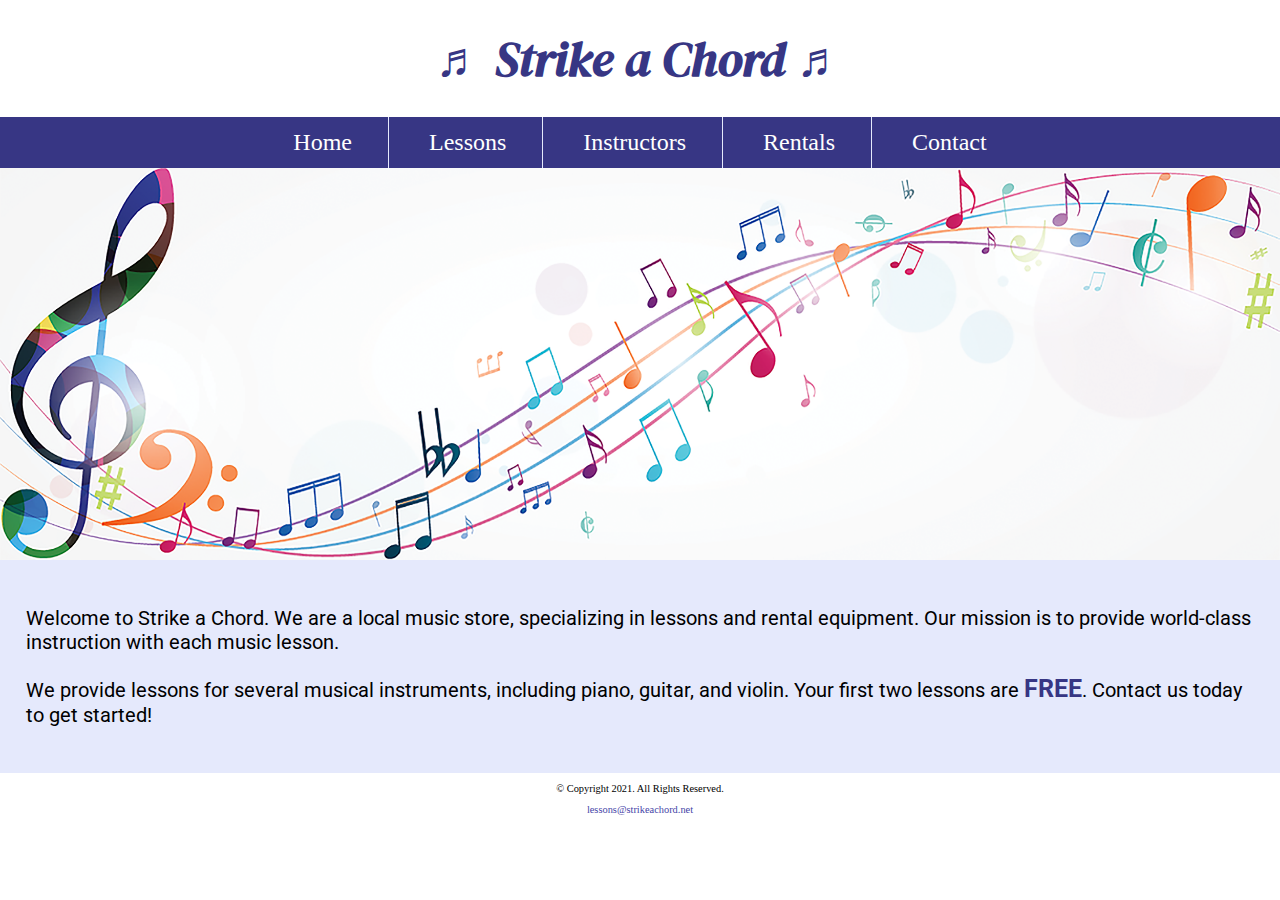
<file: index.html>
<!DOCTYPE html>
<!-- 
	Student Name: Didar Orazgeldiyev
	File Name: index.html
	Today's Date: Aug 29, 2023
 -->
<html lang="en">
<head>
	<title>Strike a Chord: Home Page</title>
	<meta charset="utf-8">
    <link rel="stylesheet" href="css/styles.css">
    <meta name="viewport" content="width=device-width, initial-scale=1.0">
    <link href="https://fonts.googleapis.com/css?family=DM+Serif+Display:400i|Roboto&display=swap" rel="stylesheet">
    <link rel="shortcut icon" href="images/favicon.ico">
	<link rel="icon" type="image/png" sizes="32x32" href="images/favicon-32.png">
    <link rel="apple-touch-icon" sizes="180x180" href="images/apple-touch-icon.png">
	<link rel="icon" sizes="192x192" href="images/android-chrome-192.png">
</head>
<body>

	<header>
		<h1> <span class="tab-desk">&#9836;</span> Strike a Chord <span class="tab-desk">&#9836;</span> </h1>
	</header>
	
	<nav>
		<ul>
            <li><a href="index.html">Home</a></li>  
            <li><a href="lessons.html">Lessons</a></li>   
            <li><a href="instructors.html">Instructors</a></li>    
            <li><a href="rentals.html">Rentals</a></li>    
            <li><a href="contact.html">Contact</a></li>
        </ul>
	</nav>
    
    <!-- Hero Image -->
    <div id="hero" class="tab-desk">
        <img src="images/music-notes.png" alt="colorful music notes">
    </div>
	
	<!-- Use the main area to add the main content to the webpage -->
	<main>
		
        <div id="intro">
            
            <p>Welcome to Strike a Chord. We are a local music store, specializing in lessons and rental equipment. Our mission is to provide world-class instruction with each music lesson.</p>

            <p>We provide lessons for several musical instruments, including piano, guitar, and violin. Your first two lessons are <span class="action">FREE</span>. Contact us today to get started!</p>
            
        </div>
		
	</main>
	
	<footer>
		<p>&copy; Copyright 2021. All Rights Reserved.</p>
		<p><a href="mailto:lessons@strikeachord.net">lessons@strikeachord.net</a></p>
	</footer>
	
</body>
</html>
</file>
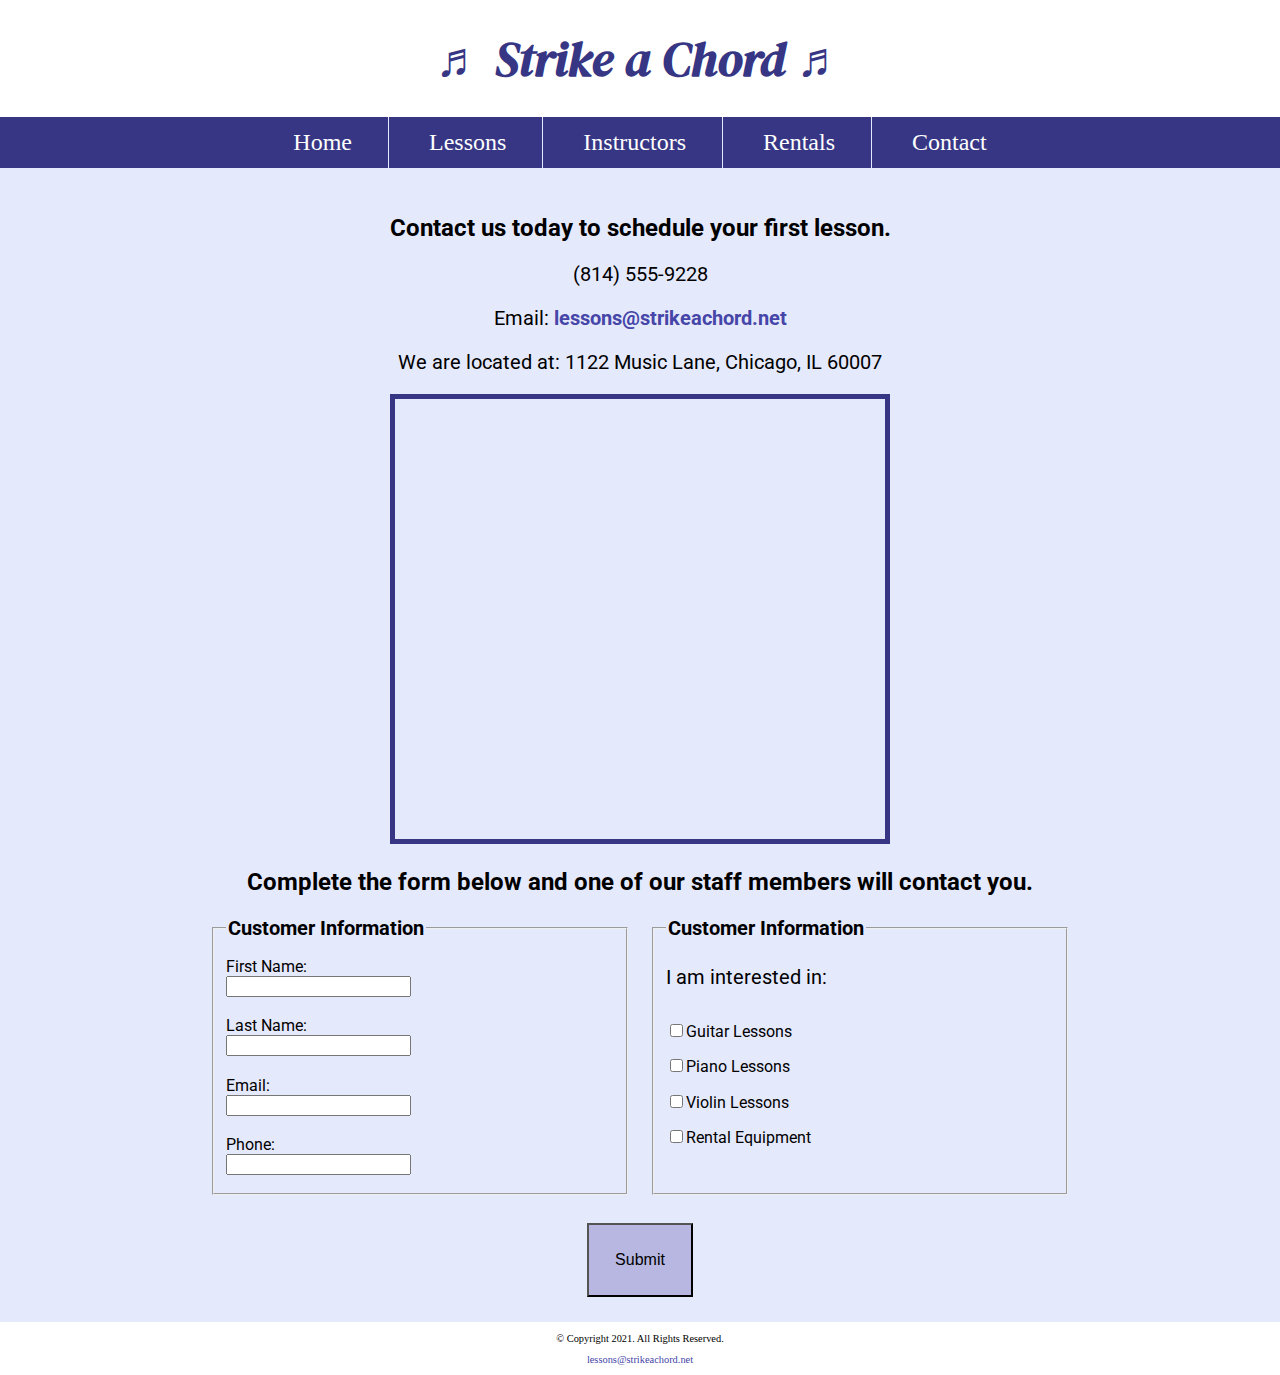
<file: contact.html>
<!DOCTYPE html>
<!-- 
	Student Name: Didar Orazgeldiyev
	File Name: contact.html
	Today's Date: Aug 29, 2023
 -->
<html lang="en">
<head>
	<title>Strike a Chord: Contact</title>
	<meta charset="utf-8">
    <link rel="stylesheet" href="css/styles.css">
    <meta name="viewport" content="width=device-width, initial-scale=1.0">
    <link href="https://fonts.googleapis.com/css?family=DM+Serif+Display:400i|Roboto&display=swap" rel="stylesheet">
    <link rel="shortcut icon" href="images/favicon.ico">
	<link rel="icon" type="image/png" sizes="32x32" href="images/favicon-32.png">
    <link rel="apple-touch-icon" sizes="180x180" href="images/apple-touch-icon.png">
	<link rel="icon" sizes="192x192" href="images/android-chrome-192.png">
</head>
<body>

	<header>
		<h1> <span class="tab-desk">&#9836;</span> Strike a Chord <span class="tab-desk">&#9836;</span> </h1>
	</header>
	
	<nav>
		<ul>
            <li><a href="index.html">Home</a></li>  
            <li><a href="lessons.html">Lessons</a></li>   
            <li><a href="instructors.html">Instructors</a></li>    
            <li><a href="rentals.html">Rentals</a></li>    
            <li><a href="contact.html">Contact</a></li>
        </ul>
	</nav>
	
	<!-- Use the main area to add the main content to the webpage -->
	<main>
        
        <div id="contact">
            
            <h2>Contact us today to schedule your first lesson.</h2>
            <p class="tel-link mobile"><a href="tel:8145559228">(814) 555-9228</a></p>
            <p class="tab-desk">(814) 555-9228</p>
            <p>Email: <a href="mailto:lessons@strikeachord.net" class="email-link">lessons@strikeachord.net</a></p>
            <p>We are located at: 1122 Music Lane, Chicago, IL 60007</p>
            
            <iframe src="https://www.google.com/maps/embed?pb=!1m18!1m12!1m3!1d380513.7160580949!2d-88.01215278051977!3d41.83339249282865!2m3!1f0!2f0!3f0!3m2!1i1024!2i768!4f13.1!3m3!1m2!1s0x880e2c3cd0f4cbed%3A0xafe0a6ad09c0c000!2sChicago%2C+IL!5e0!3m2!1sen!2sus!4v1558660826146!5m2!1sen!2sus" width="600" height="450" class="map" allowfullscreen></iframe>
        
        </div>

		<div id="form">
			<h2>Complete the form below and one of our staff members will contact you.</h2>

			<form class="form-grid"><!--Start Form-->
				<fieldset>
					<legend>Customer Information</legend>
					<label for="fName">First Name:</label>
					<input type="text" name="fName" id="fName">

					<label for="1Name">Last Name:</label>
					<input type="text" name="1Name" id="1Name">

					<label for="email">Email:</label>
					<input type="email" name="email" id="email">

					<label for="phone">Phone:</label>
					<input type="tel" id="phone" name="phone">
				</fieldset>

				<fieldset>
					<legend>Customer Information</legend>
					<p>I am interested in:</p>

					<label for="guitarles"><input type="checkbox" name="interest" id="guitarles" value="Guitar Lessons">Guitar Lessons</label>
					<label for="piano"><input type="checkbox" name="interest" id="pianoles" value="Piano Lessons">Piano Lessons</label>
					<label for="violin"><input type="checkbox" name="interest" id="violinles" value="Violin Lessons">Violin Lessons</label>
					<label for="rent"><input type="checkbox" name="interest" id="rent" value="Rental Equipment">Rental Equipment</label>
				</fieldset>

				<input type="submit" id="submit" value="Submit" class="btn">
			</form>

		</div>
        
	</main>
	
	<footer>
		<p>&copy; Copyright 2021. All Rights Reserved.</p>
		<p><a href="mailto:lessons@strikeachord.net">lessons@strikeachord.net</a></p>
	</footer>
	
</body>
</html>
</file>
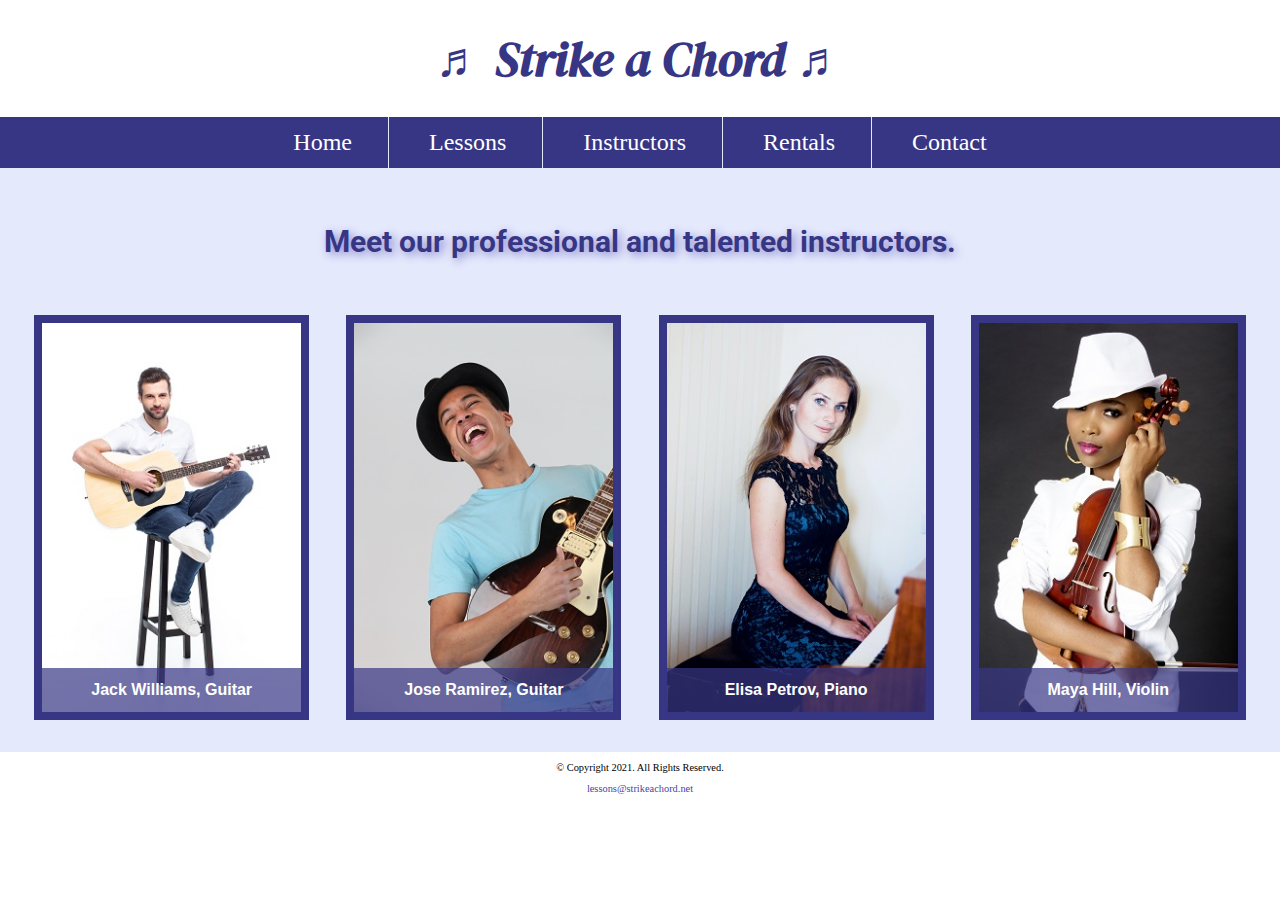
<file: instructors.html>
<!DOCTYPE html>
<!-- 
	Student Name: Didar Orazgeldiyev
	File Name: instructors.html
	Today's Date: Aug 29, 2023
 -->
<html lang="en">
<head>
	<title>Strike a Chord: Instructors</title>
	<meta charset="utf-8">
    <link rel="stylesheet" href="css/styles.css">
    <meta name="viewport" content="width=device-width, initial-scale=1.0">
    <link href="https://fonts.googleapis.com/css?family=DM+Serif+Display:400i|Roboto&display=swap" rel="stylesheet">
    <link rel="shortcut icon" href="images/favicon.ico">
	<link rel="icon" type="image/png" sizes="32x32" href="images/favicon-32.png">
    <link rel="apple-touch-icon" sizes="180x180" href="images/apple-touch-icon.png">
	<link rel="icon" sizes="192x192" href="images/android-chrome-192.png">
</head>
<body>

	<header>
		<h1> <span class="tab-desk">&#9836;</span> Strike a Chord <span class="tab-desk">&#9836;</span> </h1>
	</header>
	
	<nav>
		<ul>
            <li><a href="index.html">Home</a></li>  
            <li><a href="lessons.html">Lessons</a></li>   
            <li><a href="instructors.html">Instructors</a></li>    
            <li><a href="rentals.html">Rentals</a></li>    
            <li><a href="contact.html">Contact</a></li>
        </ul>
	</nav>
	
	<!-- Use the main area to add the main content to the webpage -->
	<main class="grid">
        
        <aside>
            <p>Meet our professional and talented instructors.</p>
        </aside>
        
        <figure>
            <img src="images/guitar-instructor.jpg" alt="guitar instructor">
            <figcaption>Jack Williams, Guitar</figcaption>
        </figure>
        
        <figure>
            <img src="images/electric-guitar-instructor.jpg" alt="guitar instructor">
            <figcaption>Jose Ramirez, Guitar</figcaption>
        </figure>
        
        <figure>
            <img src="images/piano-instructor.jpg" alt="piano instructor">
            <figcaption>Elisa Petrov, Piano</figcaption>
        </figure>
        
        <figure>
            <img src="images/violin-instructor.jpg" alt="guitar instructor">
            <figcaption>Maya Hill, Violin</figcaption>
        </figure>
        
	</main>
	
	<footer>
		<p>&copy; Copyright 2021. All Rights Reserved.</p>
		<p><a href="mailto:lessons@strikeachord.net">lessons@strikeachord.net</a></p>
	</footer>
	
</body>
</html>
</file>
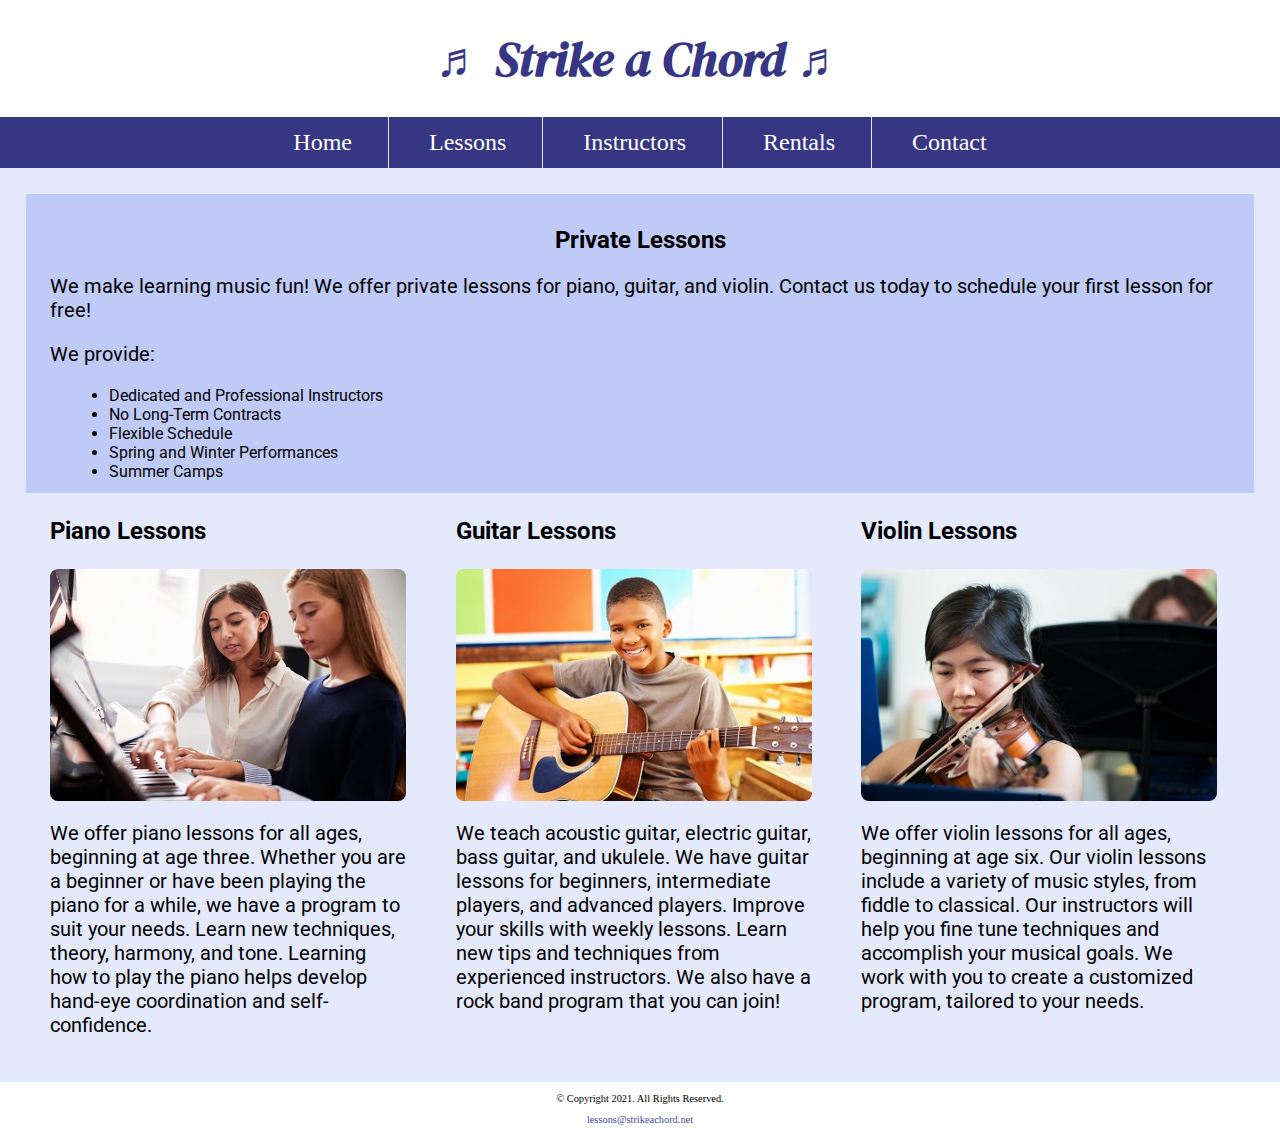
<file: lessons.html>
<!DOCTYPE html>
<!-- 
	Student Name: Didar Orazgeldiyev
	File Name: lessons.html
	Today's Date: Aug 29, 2023
 -->
<html lang="en">
<head>
	<title>Strike a Chord: Lessons</title>
	<meta charset="utf-8">
    <link rel="stylesheet" href="css/styles.css">
    <meta name="viewport" content="width=device-width, initial-scale=1.0">
    <link href="https://fonts.googleapis.com/css?family=DM+Serif+Display:400i|Roboto&display=swap" rel="stylesheet">
    <link rel="shortcut icon" href="images/favicon.ico">
	<link rel="icon" type="image/png" sizes="32x32" href="images/favicon-32.png">
    <link rel="apple-touch-icon" sizes="180x180" href="images/apple-touch-icon.png">
	<link rel="icon" sizes="192x192" href="images/android-chrome-192.png">
</head>
<body>

	<header>
		<h1> <span class="tab-desk">&#9836;</span> Strike a Chord <span class="tab-desk">&#9836;</span> </h1>
	</header>
	
	<nav>
		<ul>
            <li><a href="index.html">Home</a></li>  
            <li><a href="lessons.html">Lessons</a></li>   
            <li><a href="instructors.html">Instructors</a></li>    
            <li><a href="rentals.html">Rentals</a></li>    
            <li><a href="contact.html">Contact</a></li>
        </ul>
	</nav>
	
	<!-- Use the main area to add the main content to the webpage -->
	<main>
        
        <section id="info">
            
            <h2>Private Lessons</h2>
            <p>We make learning music fun! We offer private lessons for piano, guitar, and violin. Contact us today to schedule your first lesson for free! </p>
            <p>We provide:</p>
            <ul>
                <li>Dedicated and Professional Instructors</li>
                <li>No Long-Term Contracts</li>
                <li>Flexible Schedule</li>
                <li>Spring and Winter Performances</li>
                <li>Summer Camps</li>
            </ul>
        
        </section>
        
        <section id="piano">
            
            <h3>Piano Lessons</h3>
            <img src="images/piano-lesson.jpg" alt="piano teacher and student sitting at a piano" class="round">
            <p>We offer piano lessons for all ages, beginning at age three. Whether you are a beginner or have been playing the piano for a while, we have a program to suit your needs. Learn new techniques, theory, harmony, and tone. Learning how to play the piano helps develop hand-eye coordination and self-confidence.</p>
        
        </section>
        
        <section id="guitar">
            
            <h3>Guitar Lessons</h3>
            <img src="images/child-guitar.jpg" alt="child with a smile holding a guitar" class="round">
            <p>We teach acoustic guitar, electric guitar, bass guitar, and ukulele. We have guitar lessons for beginners, intermediate players, and advanced players. Improve your skills with weekly lessons. Learn new tips and techniques from experienced instructors. We also have a rock band program that you can join!</p>
        
        </section>
        
        <section id="violin">
            
            <h3>Violin Lessons</h3>
            <img src="images/woman-violin.jpg" alt="woman playing the violin" class="round">
            <p>We offer violin lessons for all ages, beginning at age six. Our violin lessons include a variety of music styles, from fiddle to classical. Our instructors will help you fine tune techniques and accomplish your musical goals. We work with you to create a customized program, tailored to your needs.</p>
        
        </section>
        
	</main>
	
	<footer>
		<p>&copy; Copyright 2021. All Rights Reserved.</p>
		<p><a href="mailto:lessons@strikeachord.net">lessons@strikeachord.net</a></p>
	</footer>
	
</body>
</html>
</file>
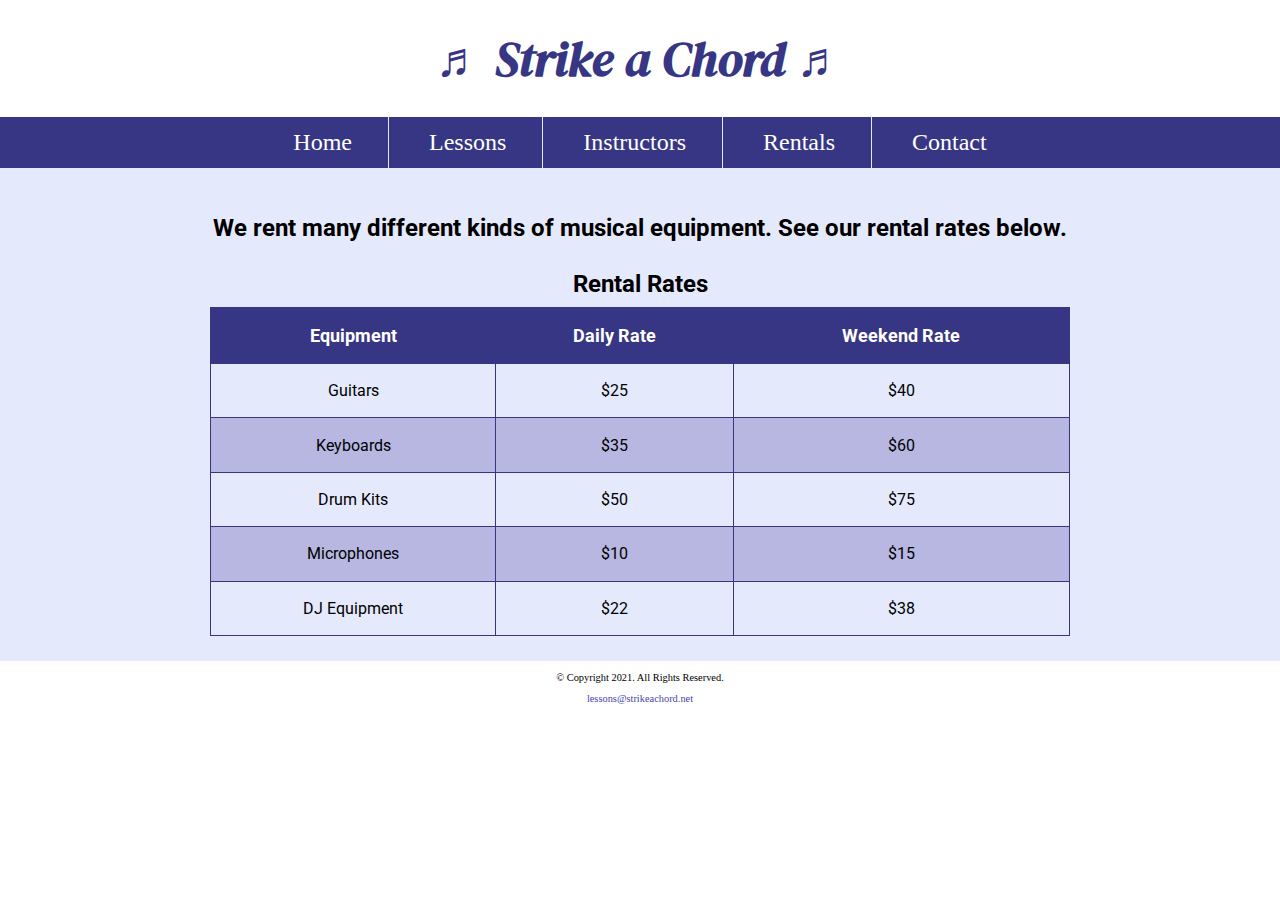
<file: rentals.html>
<!DOCTYPE html>
<!-- 
	Student Name: Didar Orazgeldiyev
	File Name: rentals.html
	Today's Date: Aug 29, 2023
 -->
<html lang="en">
<head>
	<title>Strike a Chord: Rentals</title>
	<meta charset="utf-8">
    <link rel="stylesheet" href="css/styles.css">
    <meta name="viewport" content="width=device-width, initial-scale=1.0">
    <link href="https://fonts.googleapis.com/css?family=DM+Serif+Display:400i|Roboto&display=swap" rel="stylesheet">
    <link rel="shortcut icon" href="images/favicon.ico">
	<link rel="icon" type="image/png" sizes="32x32" href="images/favicon-32.png">
    <link rel="apple-touch-icon" sizes="180x180" href="images/apple-touch-icon.png">
	<link rel="icon" sizes="192x192" href="images/android-chrome-192.png">
</head>
<body>

	<header>
		<h1> <span class="tab-desk">&#9836;</span> Strike a Chord <span class="tab-desk">&#9836;</span> </h1>
	</header>
	
	<nav>
		<ul>
            <li><a href="index.html">Home</a></li>  
            <li><a href="lessons.html">Lessons</a></li>   
            <li><a href="instructors.html">Instructors</a></li>    
            <li><a href="rentals.html">Rentals</a></li>    
            <li><a href="contact.html">Contact</a></li>
        </ul>
	</nav>
	
	<!-- Use the main area to add the main content to the webpage -->
	<main>
        
        <div id="rental">

			<h2>We rent many different kinds of musical equipment. See our rental rates below.</h2>

			<table><!-- Start Table -->
				<caption>Rental Rates</caption>
				<tr><!-- Row 1 -->
					<th>Equipment</th>
					<th>Daily Rate</th>
					<th>Weekend Rate</th>
				</tr>
				<tr><!-- Row 2 -->
					<td>Guitars</td>
					<td>$25</td>
					<td>$40</td>
				</tr>
				<tr><!-- Row 3 -->
					<td>Keyboards</td>
					<td>$35</td>
					<td>$60</td>
				</tr>
				<tr><!-- Row 4 -->
					<td>Drum Kits</td>
					<td>$50</td>
					<td>$75</td>
				</tr>
				<tr><!-- Row 5 -->
					<td>Microphones</td>
					<td>$10</td>
					<td>$15</td>
				</tr>
				<tr><!-- Row 6 -->
					<td>DJ Equipment</td>
					<td>$22</td>
					<td>$38</td>
				</tr>

			</table>
        
        </div>
        
	</main>
	
	<footer>
		<p>&copy; Copyright 2021. All Rights Reserved.</p>
		<p><a href="mailto:lessons@strikeachord.net">lessons@strikeachord.net</a></p>
	</footer>
	
</body>
</html>
</file>
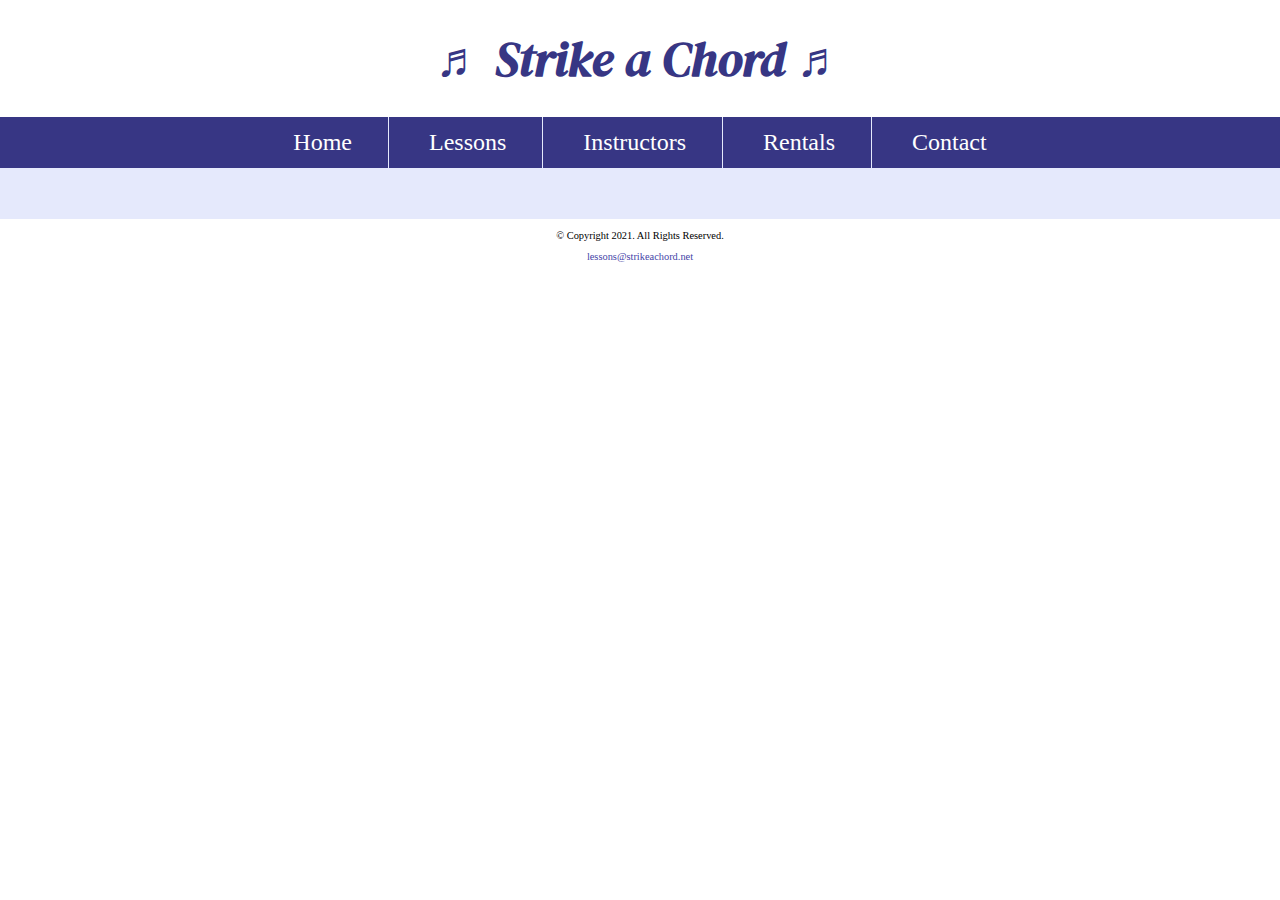
<file: template.html>
<!DOCTYPE html>
<!-- 
	Student Name: Didar Orazgeldiyev
	File Name: template.html
	Today's Date: Aug 29, 2023
 -->
<html lang="en">
<head>
	<title>Strike a Chord: Template</title>
	<meta charset="utf-8">
    <link rel="stylesheet" href="css/styles.css">
    <meta name="viewport" content="width=device-width, initial-scale=1.0">
    <link href="https://fonts.googleapis.com/css?family=DM+Serif+Display:400i|Roboto&display=swap" rel="stylesheet">
    <link rel="shortcut icon" href="images/favicon.ico">
	<link rel="icon" type="image/png" sizes="32x32" href="images/favicon-32.png">
    <link rel="apple-touch-icon" sizes="180x180" href="images/apple-touch-icon.png">
	<link rel="icon" sizes="192x192" href="images/android-chrome-192.png">
</head>
<body>

	<header>
		<h1> <span class="tab-desk">&#9836;</span> Strike a Chord <span class="tab-desk">&#9836;</span> </h1>
	</header>
	
	<nav>
		<ul>
            <li><a href="index.html">Home</a></li>  
            <li><a href="lessons.html">Lessons</a></li>   
            <li><a href="instructors.html">Instructors</a></li>    
            <li><a href="rentals.html">Rentals</a></li>    
            <li><a href="contact.html">Contact</a></li>
        </ul>
	</nav>
	
	<!-- Use the main area to add the main content to the webpage -->
	<main>
        
        <div>
        
        </div>
        
	</main>
	
	<footer>
		<p>&copy; Copyright 2021. All Rights Reserved.</p>
		<p><a href="mailto:lessons@strikeachord.net">lessons@strikeachord.net</a></p>
	</footer>
	
</body>
</html>
</file>
<file: css/styles.css>
/*
Author: Didar Orazgeldiyev
Date: 08/29/2023
File Name: styles.css
*/

/* CSS Reset */
body, header, nav, main, footer, img, h1, ul, section, aside, figure, figcaption {
    margin: 0;
    padding: 0;
    border: 0;
}

/* Style rule for images */
img {
    max-width: 100%;
    display: block;
}

/* Style rule for box sizing applies to all elements */
* {
  box-sizing: border-box;
}

/* Style rules for mobile viewport */

/* Hide tab-desk class */
.tab-desk {
    display: none;
}

/* Style rules for header content */
header {
    text-align: center;
    font-size: 1.5em;
    color: #373684;
}

header h1 {
    font-family: 'DM Serif Display', serif;
    font-style: italic;
}

/* Style rules for navigation area */
nav {
    background-color: #373684;
}

nav ul {
    list-style-type: none;
    text-align: center;
}

nav li {
    display: block;
    font-size: 2em;
    border-top: 1px solid #e5e9fc;
}

nav li a {
    display: block;
    color: #fff;
    text-align: center;
    padding: 0.5em 1em;
    text-decoration: none;
}

/* Style rules for main content */
main {
    padding: 2%;
    background-color: #e5e9fc;
    overflow: auto;
    font-family: 'Roboto', sans-serif;
}

main p {
    font-size: 1.25em;
}

.action {
    font-size: 1.25em;
    color: #373684;
    font-weight: bold;
}

#piano, #guitar, #violin {
    margin: 0 2%;
}

#info {
    clear: left;
    background-color: #c0caf7;
    padding: 1% 2%;
}

#info ul {
    margin-left: 10%;
}

.round {
    border-radius: 8px; 
}

aside {
    text-align: center;
    font-size: 1.5em;
    font-weight: bold;
    color: #373684;
    text-shadow: 3px 3px 10px #8280cb;
}

figure {
    position: relative;
    max-width: 275px;
    margin: 2% auto;
    border: 8px solid #373684;
}

figcaption {
    position: absolute;
    bottom: 0;
    background: rgba(55, 54, 132, 0.7); 
    color: #fff;
    width: 100%;
    padding: 5% 0;
    text-align: center;
    font-family: Verdana, Arial, sans-serif;
    font-size: 1.5em;
    font-weight: bold;
}

#contact, #rental, h2 {
    text-align: center;
}

.tel-link {
    background-color: #373684;
    padding: 2%;
    margin: 0 auto;
    width: 80%;
    text-align: center;
    border-radius: 5px;
}

.tel-link a {
    color: #fff;
    text-decoration: none;
    font-size: 1.5em;
    display: block;
}

#contact .email-link {
    color: #4645a8;
    text-decoration: none;
    font-weight: bold;
}

.map {
    border: 5px solid #373684;
    width: 95%;
    height: 50%;
}

/* Style rules for table */
table {
    border: 1px solid #373684;
    border-collapse: collapse;
    margin: 0 auto;
    width: 100%;
}

caption {
    font-size: 1.5em;
    font-weight: bold;
    padding: 1%;
}

th, td {
    border: 1px solid #373684;
    padding: 2%;
}

th {
    background-color: #373684;
    color: #fff;
    font-size: 1.15em;
}

tr:nth-child(odd) {
    background-color: #b7b7e1;
}

/* Style rules for form elements */

fieldset, input {
    margin-bottom: 2%;
}

fieldset legend {
    font-weight: bold;
    font-size: 1.25em;
}

label {
    display: block;
    padding-top: 3%;
}

form #submit {
    margin: 0 auto;
    display: block;
    padding: 3%;
    background-color: #b7b7e1;
    font-size: 1em;
}

/* Style rules for footer content */
footer {
    text-align: center;
    font-size: 0.65em;
    clear: left;
}

footer a {
    color: #4645a8;
    text-decoration: none;
}

/* Media Query for Tablet Viewport */
@media screen and (min-width: 550px), print {
    
    /* Tablet Viewport: Show tab-desk class, hide mobile class */
    .tab-desk {
        display: block;
    }

    .mobile {
        display: none;
    }
    
    /* Tablet Viewport: Style rule for header content */
    span.tab-desk {
        display: inline;
    }
    
    /* Tablet Viewport: Style rules for nav area */
    nav li {
        border-top: none;
        display: inline-block;
        border-right: 1px solid #e5e9fc;
        font-size: 1.5em;
    }
    
    nav li:last-child {
        border-right: none;
    }
    
    nav li a {
        padding: 0.25em 0.5em;
    }
    
    .grid {
        display: grid;
        grid-template-columns: auto auto;
        grid-gap: 20px;
    }
    
    aside {
        grid-column: 1 / span 2;
    }
    
    /* Tablet Viewport: Style rule for map */
   .map {
        width: 500px;
        height: 450px;
    }

    /* Tablet Viewport: Style rule for form elements */
    form {
        width: 70%;
        margin: 0 auto;
    }
    
}

/* Media Query for Desktop Viewport */
@media screen and (min-width: 769px), print {
    
    /* Desktop Viewport: Style rule for header */
    header {
        padding: 2%;
    }
    
    /* Desktop Viewport: Style rules for nav area */
    nav li a {
        padding: 0.5em 1.5em;
    }
    
    nav li a:hover {
        color: #373684;
        background-color: #e5e9fc;
    }
    
    /* Desktop Viewport: Style Rules for main content */  
    #info ul {
        margin-left: 5%;
    }
    
    main h3 {
        font-size: 1.5em;
    }
    
    #piano, #guitar, #violin {
        width: 29%;
        float: left;
        margin: 0 2%;
    }
    
    .grid {
        grid-template-columns: auto auto auto auto;
    }
    
    figcaption {
        font-size: 1em;
    }
    
    aside {
        grid-column: 1 / span 4;
    }

    /* Desktop Viewport: Style rules for table */
    table {
        width: 70%;
    }

    /* Desktop Viewport: Style rules for form elements */
    .form-grid {
        display: grid;
        grid-template-columns: auto auto;
        grid-gap: 20px;
    }

    .btn {
        grid-column: 1 / span 2;
    }
    
}

/* Media Query for Print */
@media print {
    
    body {
        background-color: #fff;
        color: #000;
    }
    
}
</file>
